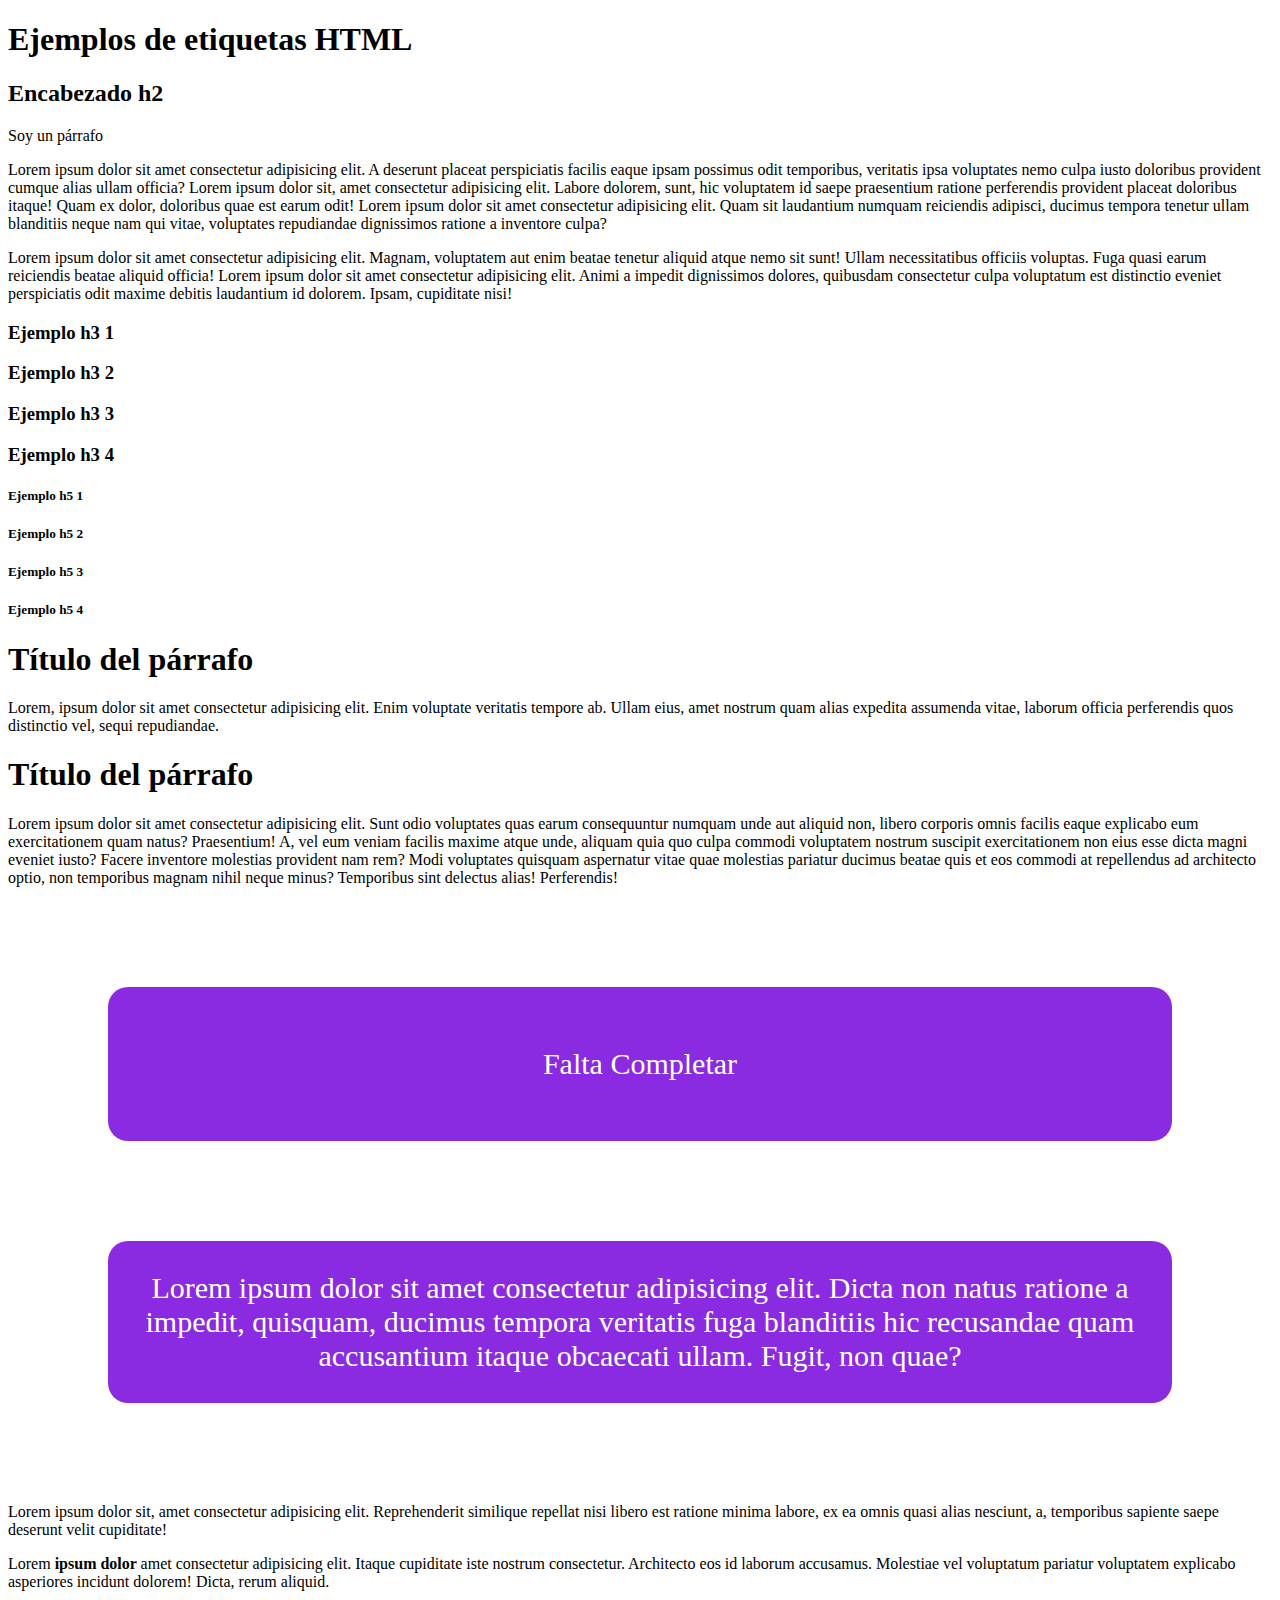
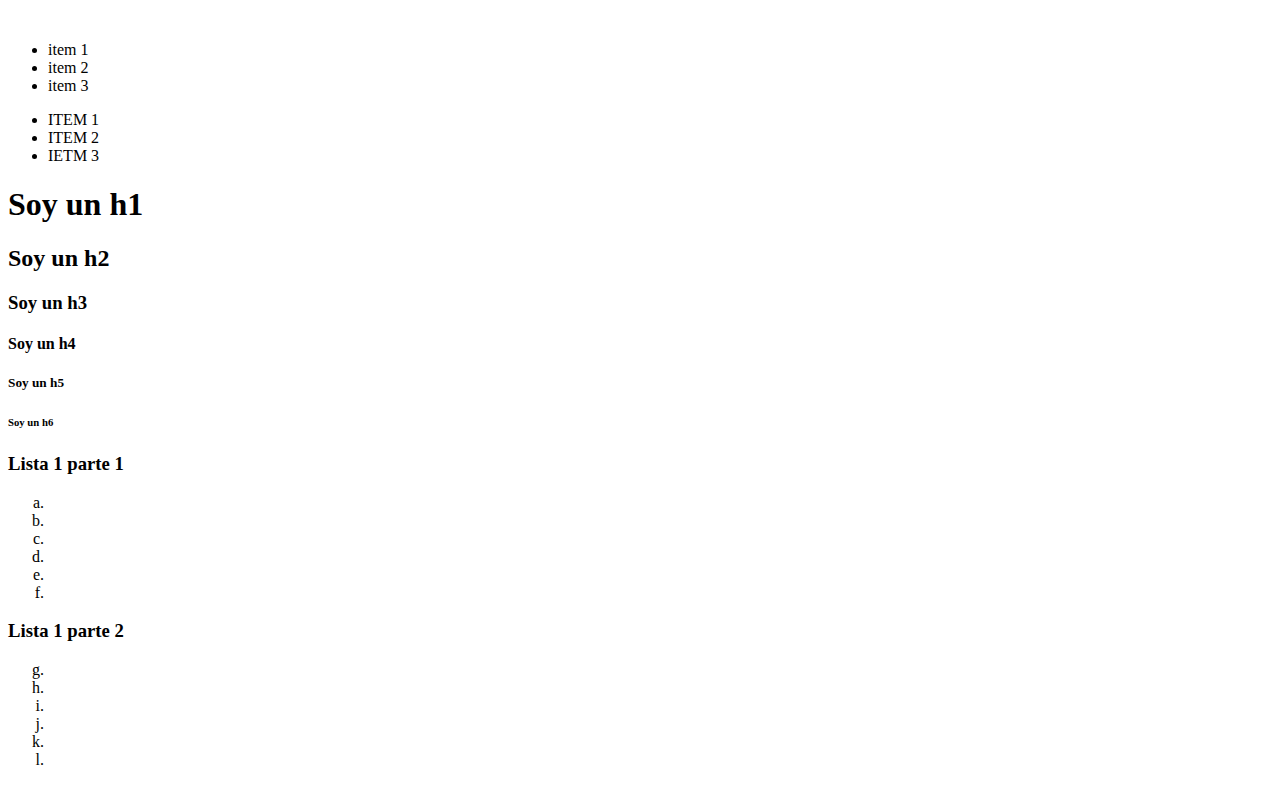
<file: HTML CLASES/index.html>
<!-- html:5 -->
<!-- ! -->
<!DOCTYPE html>
<html lang="es">

<head>
    <meta charset="UTF-8">
    <meta name="viewport" content="width=device-width, initial-scale=1.0">
    <title>Ejemplo Semana 01</title>
    <style>
        .alerta{
            background-color: blueviolet;
            padding: 30px;
            font-size: 30px;
            color: white;
            border-radius: 20px;
            margin: 100px;
            text-align: center;
        }

        .noticia{
            background-color: blueviolet;
            padding: 30px;
            font-size: 30px;
            color: white;
            border-radius: 20px;
            margin: 100px;
            text-align: center;
        }
    </style>
</head>

<body>
    <h1>Ejemplos de etiquetas HTML</h1>
    <h2>Encabezado h2</h2>
    <p>Soy un párrafo</p>
    <p>
        <!-- lorem -->
        Lorem ipsum dolor sit amet consectetur adipisicing elit. A deserunt placeat perspiciatis facilis eaque ipsam
        possimus odit temporibus, veritatis ipsa voluptates nemo culpa iusto doloribus provident cumque alias ullam
        officia?
        Lorem ipsum dolor sit, amet consectetur adipisicing elit. Labore dolorem, sunt, hic voluptatem id saepe
        praesentium ratione perferendis provident placeat doloribus itaque! Quam ex dolor, doloribus quae est earum
        odit!
        Lorem ipsum dolor sit amet consectetur adipisicing elit. Quam sit laudantium numquam reiciendis adipisci,
        ducimus tempora tenetur ullam blanditiis neque nam qui vitae, voluptates repudiandae dignissimos ratione a
        inventore culpa?
    </p>
    <p>
        Lorem ipsum dolor sit amet consectetur adipisicing elit. Magnam, voluptatem aut enim beatae tenetur aliquid
        atque nemo sit sunt! Ullam necessitatibus officiis voluptas. Fuga quasi earum reiciendis beatae aliquid officia!
        Lorem ipsum dolor sit amet consectetur adipisicing elit. Animi a impedit dignissimos dolores, quibusdam
        consectetur culpa voluptatum est distinctio eveniet perspiciatis odit maxime debitis laudantium id dolorem.
        Ipsam, cupiditate nisi!
    </p>
    <!-- h3*4 -->
    <h3>Ejemplo h3 1</h3>
    <h3>Ejemplo h3 2</h3>
    <h3>Ejemplo h3 3</h3>
    <h3>Ejemplo h3 4</h3>
    <!-- control + d -->
    <h5>Ejemplo h5 1</h5>
    <h5>Ejemplo h5 2</h5>
    <h5>Ejemplo h5 3</h5>
    <h5>Ejemplo h5 4</h5>

    <div>
        <h1>Título del párrafo</h1>
        <p>Lorem, ipsum dolor sit amet consectetur adipisicing elit. Enim voluptate veritatis tempore ab. Ullam eius,
            amet nostrum quam alias expedita assumenda vitae, laborum officia perferendis quos distinctio vel, sequi
            repudiandae.</p>
    </div>
    <!-- div>h1+p -->
    <div>
        <h1>Título del párrafo</h1>
        <p>Lorem ipsum dolor sit amet consectetur adipisicing elit. Sunt odio voluptates quas earum consequuntur numquam
            unde aut aliquid non, libero corporis omnis facilis eaque explicabo eum exercitationem quam natus?
            Praesentium!
            A, vel eum veniam facilis maxime atque unde, aliquam quia quo culpa commodi voluptatem nostrum suscipit
            exercitationem non eius esse dicta magni eveniet iusto? Facere inventore molestias provident nam rem?
            Modi voluptates quisquam aspernatur vitae quae molestias pariatur ducimus beatae quis et eos commodi at
            repellendus ad architecto optio, non temporibus magnam nihil neque minus? Temporibus sint delectus alias!
            Perferendis!</p>
    </div>
    <!-- Como generar una alerta con texto -->
    <div class="alerta">
        <p>Falta Completar</p>
    </div>
<!-- p.alerta>lorem -->
    <p class="alerta">Lorem ipsum dolor sit amet consectetur adipisicing elit. Dicta non natus ratione a impedit, quisquam, ducimus tempora veritatis fuga blanditiis hic recusandae quam accusantium itaque obcaecati ullam. Fugit, non quae?</p>
<!-- p.noticia>lorem -->
    <p class="noticial">Lorem ipsum dolor sit, amet consectetur adipisicing elit. Reprehenderit similique repellat nisi libero est ratione minima labore, ex ea omnis quasi alias nesciunt, a, temporibus sapiente saepe deserunt velit cupiditate!</p>
    <p>
        Lorem <strong>ipsum dolor </strong> amet consectetur adipisicing elit. Itaque cupiditate iste nostrum consectetur. Architecto eos id laborum accusamus. Molestiae vel voluptatum pariatur voluptatem explicabo asperiores incidunt dolorem! Dicta, rerum aliquid.
    </p>
    <!-- Falta continuar con $ . # -->
     <br>
    <ul>
        <li>item 1</li>
        <li>item 2</li>
        <li>item 3</li>
    </ul>
    <!-- ul>li*3{item $} -->
    <ul>
        <li>ITEM 1</li>
        <li>ITEM 2</li>
        <li>IETM 3</li>
    </ul>
    <!-- h$*6{soy un h$} -->
    <h1>Soy un h1</h1>
    <h2>Soy un h2</h2>
    <h3>Soy un h3</h3>
    <h4>Soy un h4</h4>
    <h5>Soy un h5</h5>
    <h6>Soy un h6</h6>

    <h3>Lista 1 parte 1</h3>
    <ol type="a">
        <li></li>
        <li></li>
        <li></li>
        <li></li>
        <li></li>
        <li></li>
    </ol>
    
    <h3>Lista 1 parte 2</h3>
    <ol type="a" start="7">
        <li></li>
        <li></li>
        <li></li>
        <li></li>
        <li></li>
        <li></li>
    </ol>
</body>

</html>
</file>
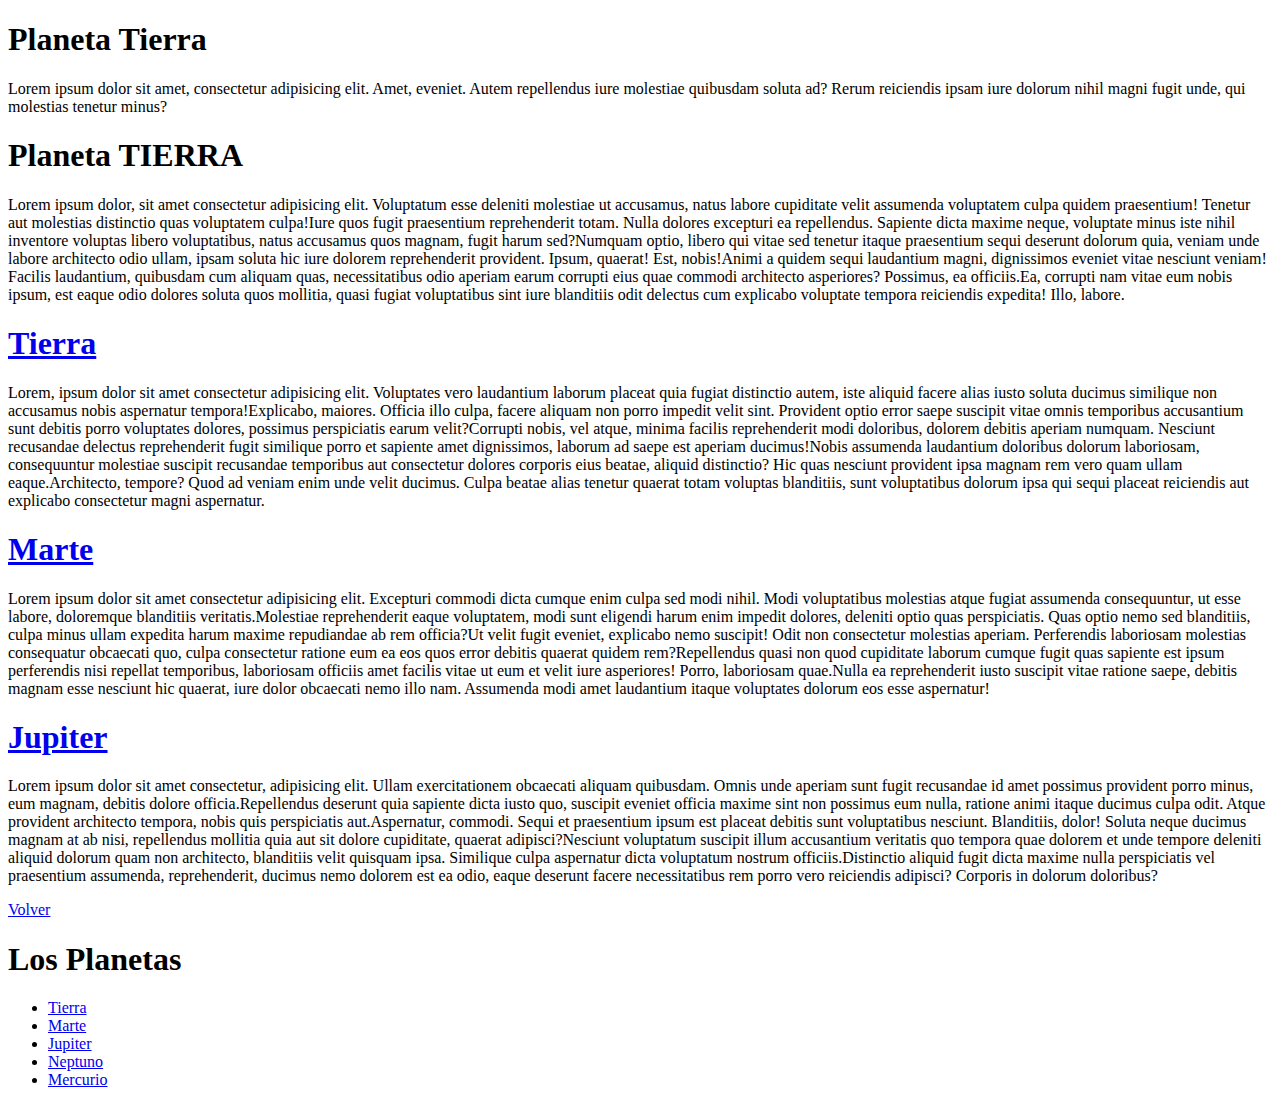
<file: HTML CLASES/planetas.html>
<!DOCTYPE html>
<html lang="en">
<head>
    <meta charset="UTF-8">
    <meta name="viewport" content="width=device-width, initial-scale=1.0">
    <title>Planetas</title>
</head>
<body>
    <div>
    <h1 id="inicio">Planeta Tierra</h1>
    <p>Lorem ipsum dolor sit amet, consectetur adipisicing elit. Amet, eveniet. Autem repellendus iure molestiae quibusdam soluta ad? Rerum reiciendis ipsam iure dolorum nihil magni fugit unde, qui molestias tenetur minus?</p>
    </div>
    <div>
        <!-- h1+p>lorem*5 -->
    <h1>Planeta TIERRA</h1>
    <p><span>Lorem ipsum dolor, sit amet consectetur adipisicing elit. Voluptatum esse deleniti molestiae ut accusamus, natus labore cupiditate velit assumenda voluptatem culpa quidem praesentium! Tenetur aut molestias distinctio quas voluptatem culpa!</span><span>Iure quos fugit praesentium reprehenderit totam. Nulla dolores excepturi ea repellendus. Sapiente dicta maxime neque, voluptate minus iste nihil inventore voluptas libero voluptatibus, natus accusamus quos magnam, fugit harum sed?</span><span>Numquam optio, libero qui vitae sed tenetur itaque praesentium sequi deserunt dolorum quia, veniam unde labore architecto odio ullam, ipsam soluta hic iure dolorem reprehenderit provident. Ipsum, quaerat! Est, nobis!</span><span>Animi a quidem sequi laudantium magni, dignissimos eveniet vitae nesciunt veniam! Facilis laudantium, quibusdam cum aliquam quas, necessitatibus odio aperiam earum corrupti eius quae commodi architecto asperiores? Possimus, ea officiis.</span><span>Ea, corrupti nam vitae eum nobis ipsum, est eaque odio dolores soluta quos mollitia, quasi fugiat voluptatibus sint iure blanditiis odit delectus cum explicabo voluptate tempora reiciendis expedita! Illo, labore.</span></p>
    </div>
    <div>
        <!-- (h1+p>lorem*5)*3 -->
        <h1 id="Tierra"><a href="../Planetas/tierra.html" target="_blank">Tierra</a></h1>
        <p><span>Lorem, ipsum dolor sit amet consectetur adipisicing elit. Voluptates vero laudantium laborum placeat quia fugiat distinctio autem, iste aliquid facere alias iusto soluta ducimus similique non accusamus nobis aspernatur tempora!</span><span>Explicabo, maiores. Officia illo culpa, facere aliquam non porro impedit velit sint. Provident optio error saepe suscipit vitae omnis temporibus accusantium sunt debitis porro voluptates dolores, possimus perspiciatis earum velit?</span><span>Corrupti nobis, vel atque, minima facilis reprehenderit modi doloribus, dolorem debitis aperiam numquam. Nesciunt recusandae delectus reprehenderit fugit similique porro et sapiente amet dignissimos, laborum ad saepe est aperiam ducimus!</span><span>Nobis assumenda laudantium doloribus dolorum laboriosam, consequuntur molestiae suscipit recusandae temporibus aut consectetur dolores corporis eius beatae, aliquid distinctio? Hic quas nesciunt provident ipsa magnam rem vero quam ullam eaque.</span><span>Architecto, tempore? Quod ad veniam enim unde velit ducimus. Culpa beatae alias tenetur quaerat totam voluptas blanditiis, sunt voluptatibus dolorum ipsa qui sequi placeat reiciendis aut explicabo consectetur magni aspernatur.</span></p> 
        <h1 id="Marte"><a href="../Planetas/marte.html" target="_blank">Marte</a></h1>
        <p><span>Lorem ipsum dolor sit amet consectetur adipisicing elit. Excepturi commodi dicta cumque enim culpa sed modi nihil. Modi voluptatibus molestias atque fugiat assumenda consequuntur, ut esse labore, doloremque blanditiis veritatis.</span><span>Molestiae reprehenderit eaque voluptatem, modi sunt eligendi harum enim impedit dolores, deleniti optio quas perspiciatis. Quas optio nemo sed blanditiis, culpa minus ullam expedita harum maxime repudiandae ab rem officia?</span><span>Ut velit fugit eveniet, explicabo nemo suscipit! Odit non consectetur molestias aperiam. Perferendis laboriosam molestias consequatur obcaecati quo, culpa consectetur ratione eum ea eos quos error debitis quaerat quidem rem?</span><span>Repellendus quasi non quod cupiditate laborum cumque fugit quas sapiente est ipsum perferendis nisi repellat temporibus, laboriosam officiis amet facilis vitae ut eum et velit iure asperiores! Porro, laboriosam quae.</span><span>Nulla ea reprehenderit iusto suscipit vitae ratione saepe, debitis magnam esse nesciunt hic quaerat, iure dolor obcaecati nemo illo nam. Assumenda modi amet laudantium itaque voluptates dolorum eos esse aspernatur!</span></p>

        <h1 id="Jupiter"><a href="../Planetas/jupiter.html" target="_blank">Jupiter</a></h1>
        <p><span>Lorem ipsum dolor sit amet consectetur, adipisicing elit. Ullam exercitationem obcaecati aliquam quibusdam. Omnis unde aperiam sunt fugit recusandae id amet possimus provident porro minus, eum magnam, debitis dolore officia.</span><span>Repellendus deserunt quia sapiente dicta iusto quo, suscipit eveniet officia maxime sint non possimus eum nulla, ratione animi itaque ducimus culpa odit. Atque provident architecto tempora, nobis quis perspiciatis aut.</span><span>Aspernatur, commodi. Sequi et praesentium ipsum est placeat debitis sunt voluptatibus nesciunt. Blanditiis, dolor! Soluta neque ducimus magnam at ab nisi, repellendus mollitia quia aut sit dolore cupiditate, quaerat adipisci?</span><span>Nesciunt voluptatum suscipit illum accusantium veritatis quo tempora quae dolorem et unde tempore deleniti aliquid dolorum quam non architecto, blanditiis velit quisquam ipsa. Similique culpa aspernatur dicta voluptatum nostrum officiis.</span><span>Distinctio aliquid fugit dicta maxime nulla perspiciatis vel praesentium assumenda, reprehenderit, ducimus nemo dolorem est ea odio, eaque deserunt facere necessitatibus rem porro vero reiciendis adipisci? Corporis in dolorum doloribus?</span></p>
    </div>
    <a href="#inicio">Volver</a>
    <h1>Los Planetas</h1>
    <!-- ul>li*5>a -->
    <ul>
        <li><a href="#Tierra">Tierra</a></li>
        <li><a href="#Marte">Marte</a></li>
        <li><a href="#Jupiter">Jupiter</a></li>
        <li><a href="../Planetas/neptuno.html" target="_blank">Neptuno</a></li>
        <li><a href="https://es.wikipedia.org/wiki/Mercurio_(planeta)" target="_blank">Mercurio</a></li>
    </ul>




    
</body>
</html>
</file>
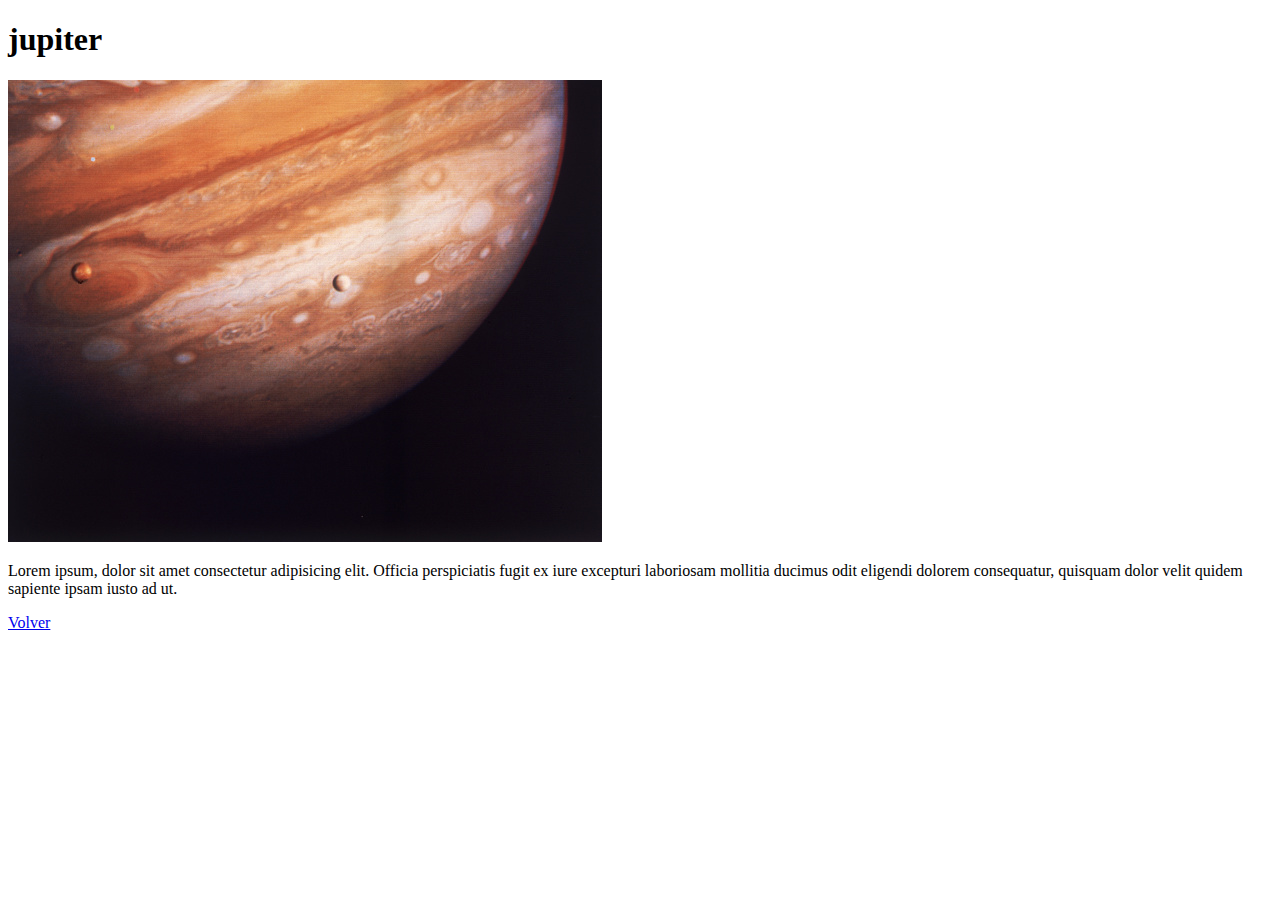
<file: Planetas/jupiter.html>
<!DOCTYPE html>
<html lang="en">
<head>
    <meta charset="UTF-8">
    <meta name="viewport" content="width=device-width, initial-scale=1.0">
    <title>jupiter</title>
</head>
<body>
    <h1>jupiter</h1>
    <img src="../imagenes/jupiter.jpg" alt="Planeta Jupiter">
    <p>Lorem ipsum, dolor sit amet consectetur adipisicing elit. Officia perspiciatis fugit ex iure excepturi laboriosam mollitia ducimus odit eligendi dolorem consequatur, quisquam dolor velit quidem sapiente ipsam iusto ad ut.</p>
    <a href="../HTML CLASES/planetas.html">Volver</a>
</body>
</html>
</file>
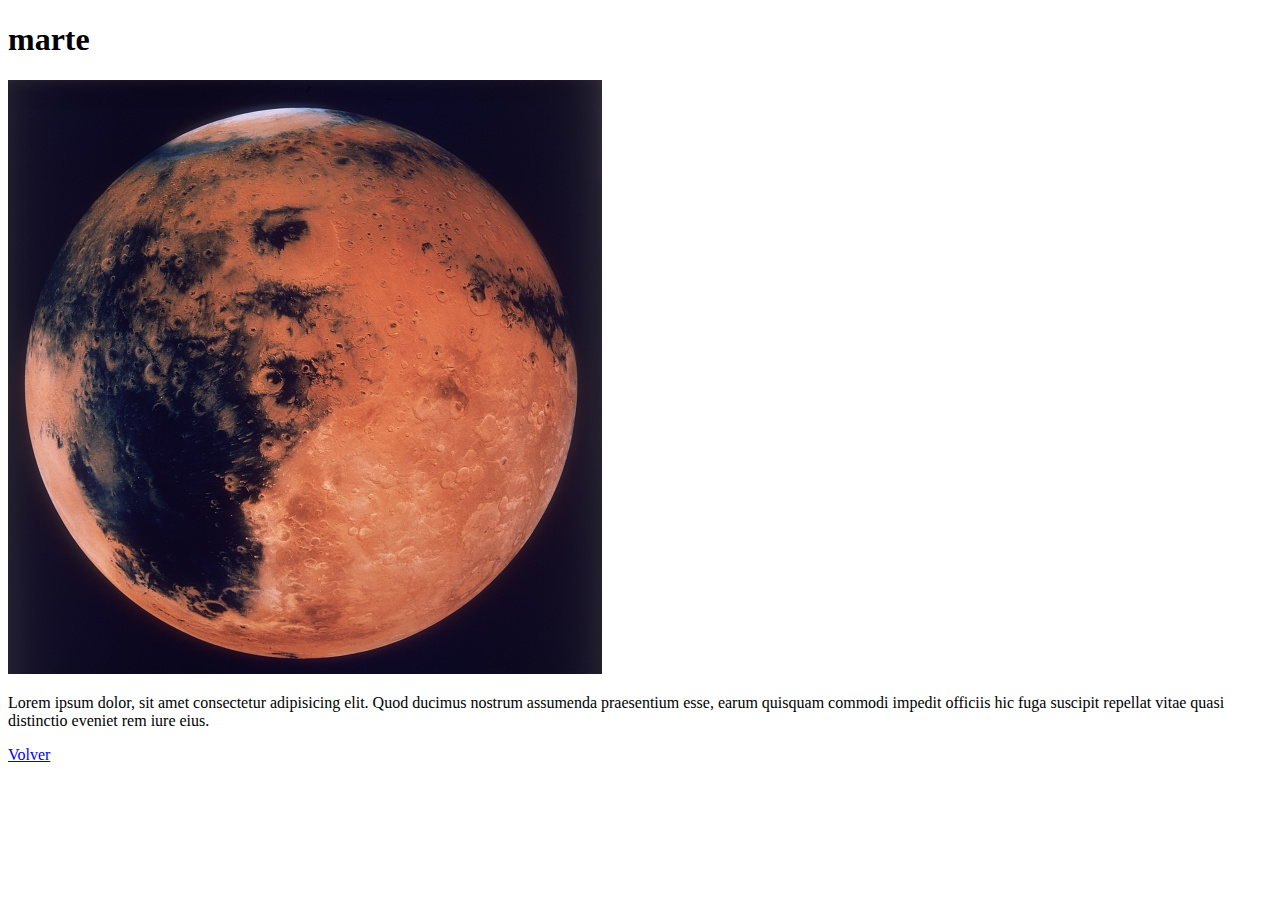
<file: Planetas/marte.html>
<!DOCTYPE html>
<html lang="en">
<head>
    <meta charset="UTF-8">
    <meta name="viewport" content="width=device-width, initial-scale=1.0">
    <title>Marte</title>
</head>
<body>
    <h1>marte</h1>
    <img src="../imagenes/marte.jpg" alt="Planeta Marte">
    <p>Lorem ipsum dolor, sit amet consectetur adipisicing elit. Quod ducimus nostrum assumenda praesentium esse, earum quisquam commodi impedit officiis hic fuga suscipit repellat vitae quasi distinctio eveniet rem iure eius.</p>
    <a href="../HTML CLASES/planetas.html">Volver</a>
</body>
</html>
</file>
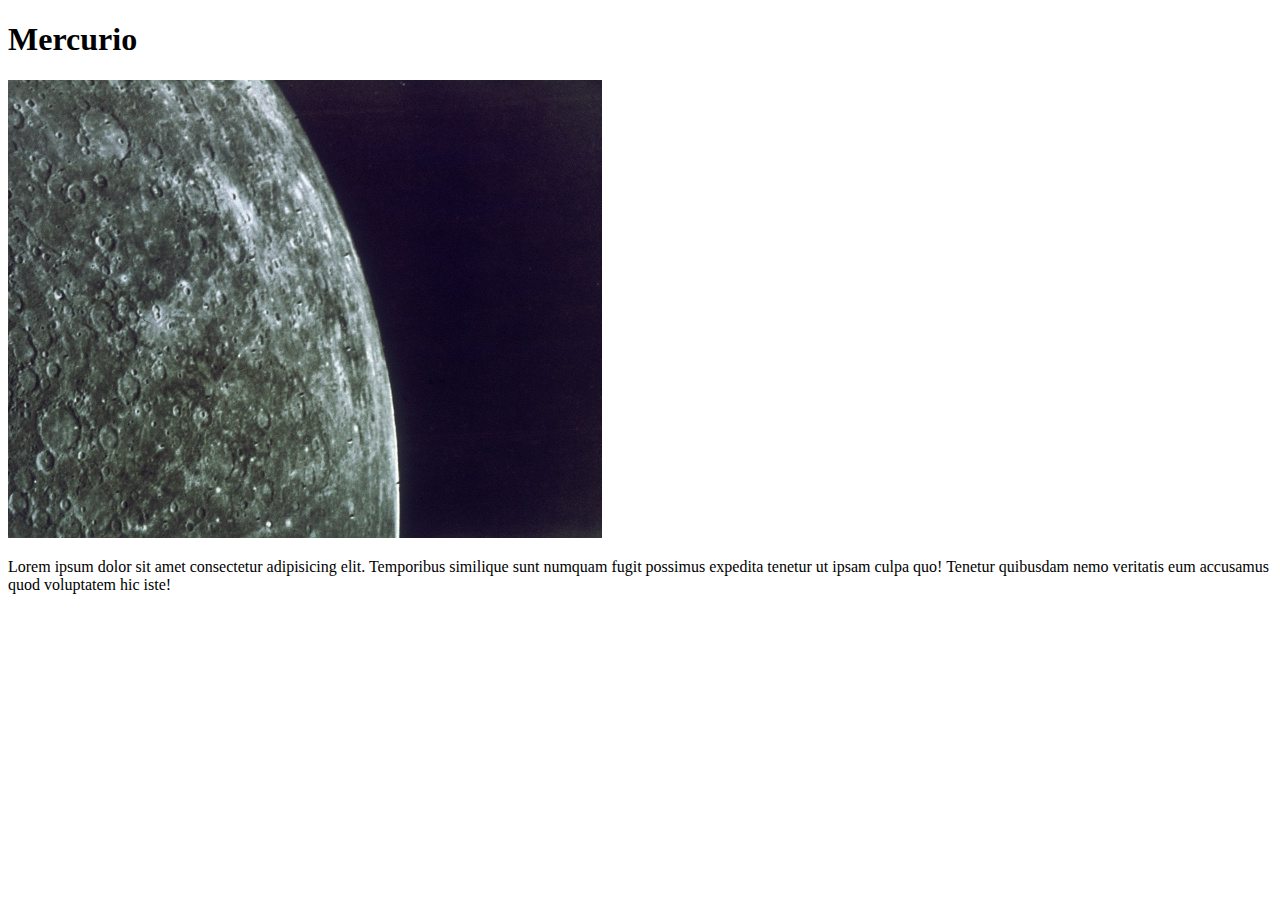
<file: Planetas/mercurio.html>
<!DOCTYPE html>
<html lang="en">
<head>
    <meta charset="UTF-8">
    <meta name="viewport" content="width=device-width, initial-scale=1.0">
    <title>Mercurio</title>
</head>
<body>
    <h1>Mercurio</h1>
    <img src="../imagenes/mercurio.jpg" alt="">
    <p>Lorem ipsum dolor sit amet consectetur adipisicing elit. Temporibus similique sunt numquam fugit possimus expedita tenetur ut ipsam culpa quo! Tenetur quibusdam nemo veritatis eum accusamus quod voluptatem hic iste!</p>
    
</body>
</html>
</file>
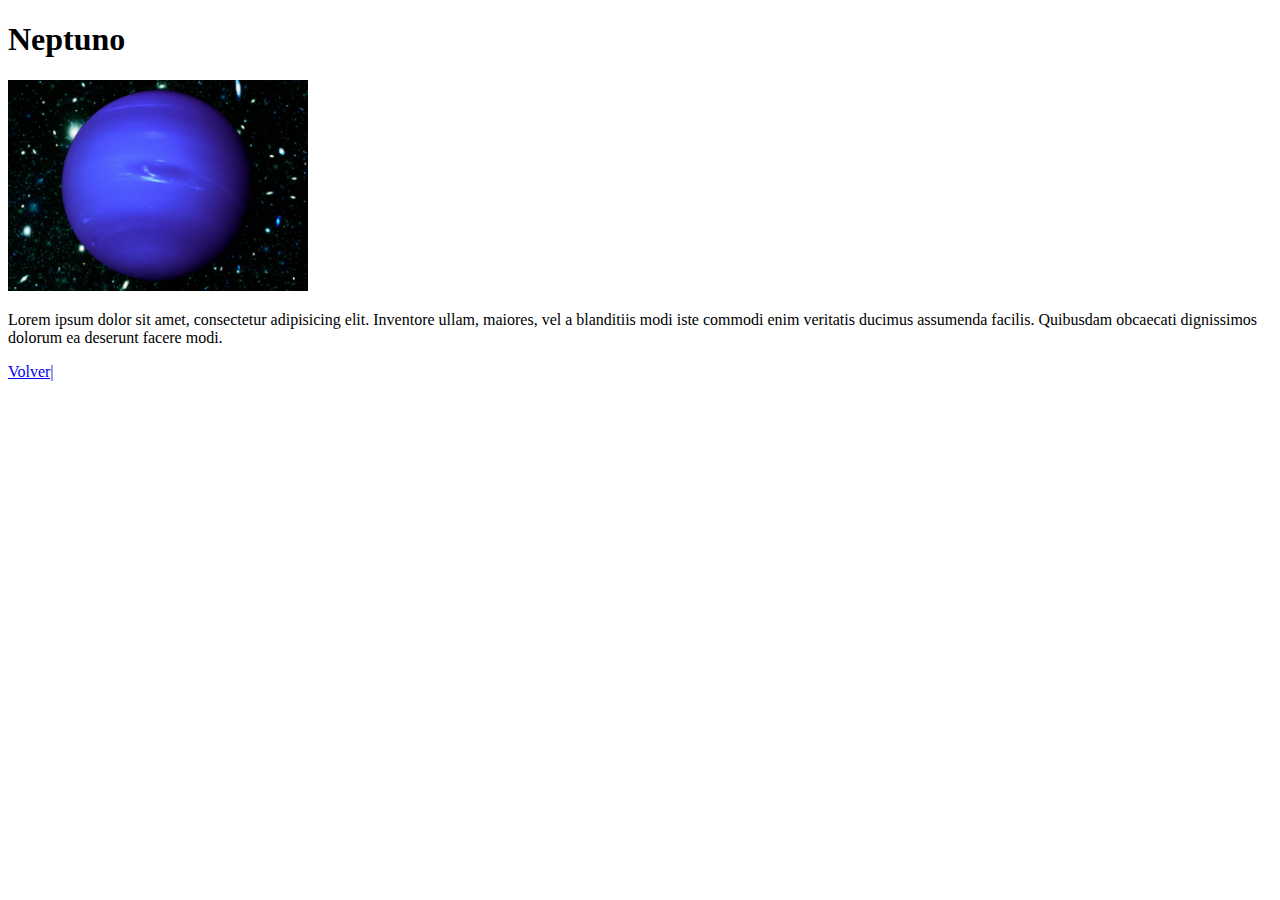
<file: Planetas/neptuno.html>
<!DOCTYPE html>
<html lang="en">
<head>
    <meta charset="UTF-8">
    <meta name="viewport" content="width=device-width, initial-scale=1.0">
    <title>Neptuno</title>
</head>
<body>
    <h1>Neptuno</h1>
    <img src="../imagenes/neptuno.webp" width="300px" alt="Planeta neptuno">
    <p>Lorem ipsum dolor sit amet, consectetur adipisicing elit. Inventore ullam, maiores, vel a blanditiis modi iste commodi enim veritatis ducimus assumenda facilis. Quibusdam obcaecati dignissimos dolorum ea deserunt facere modi.</p>

    <a href="../HTML CLASES/planetas.html">Volver|</a>
    
</body>
</html>
</file>
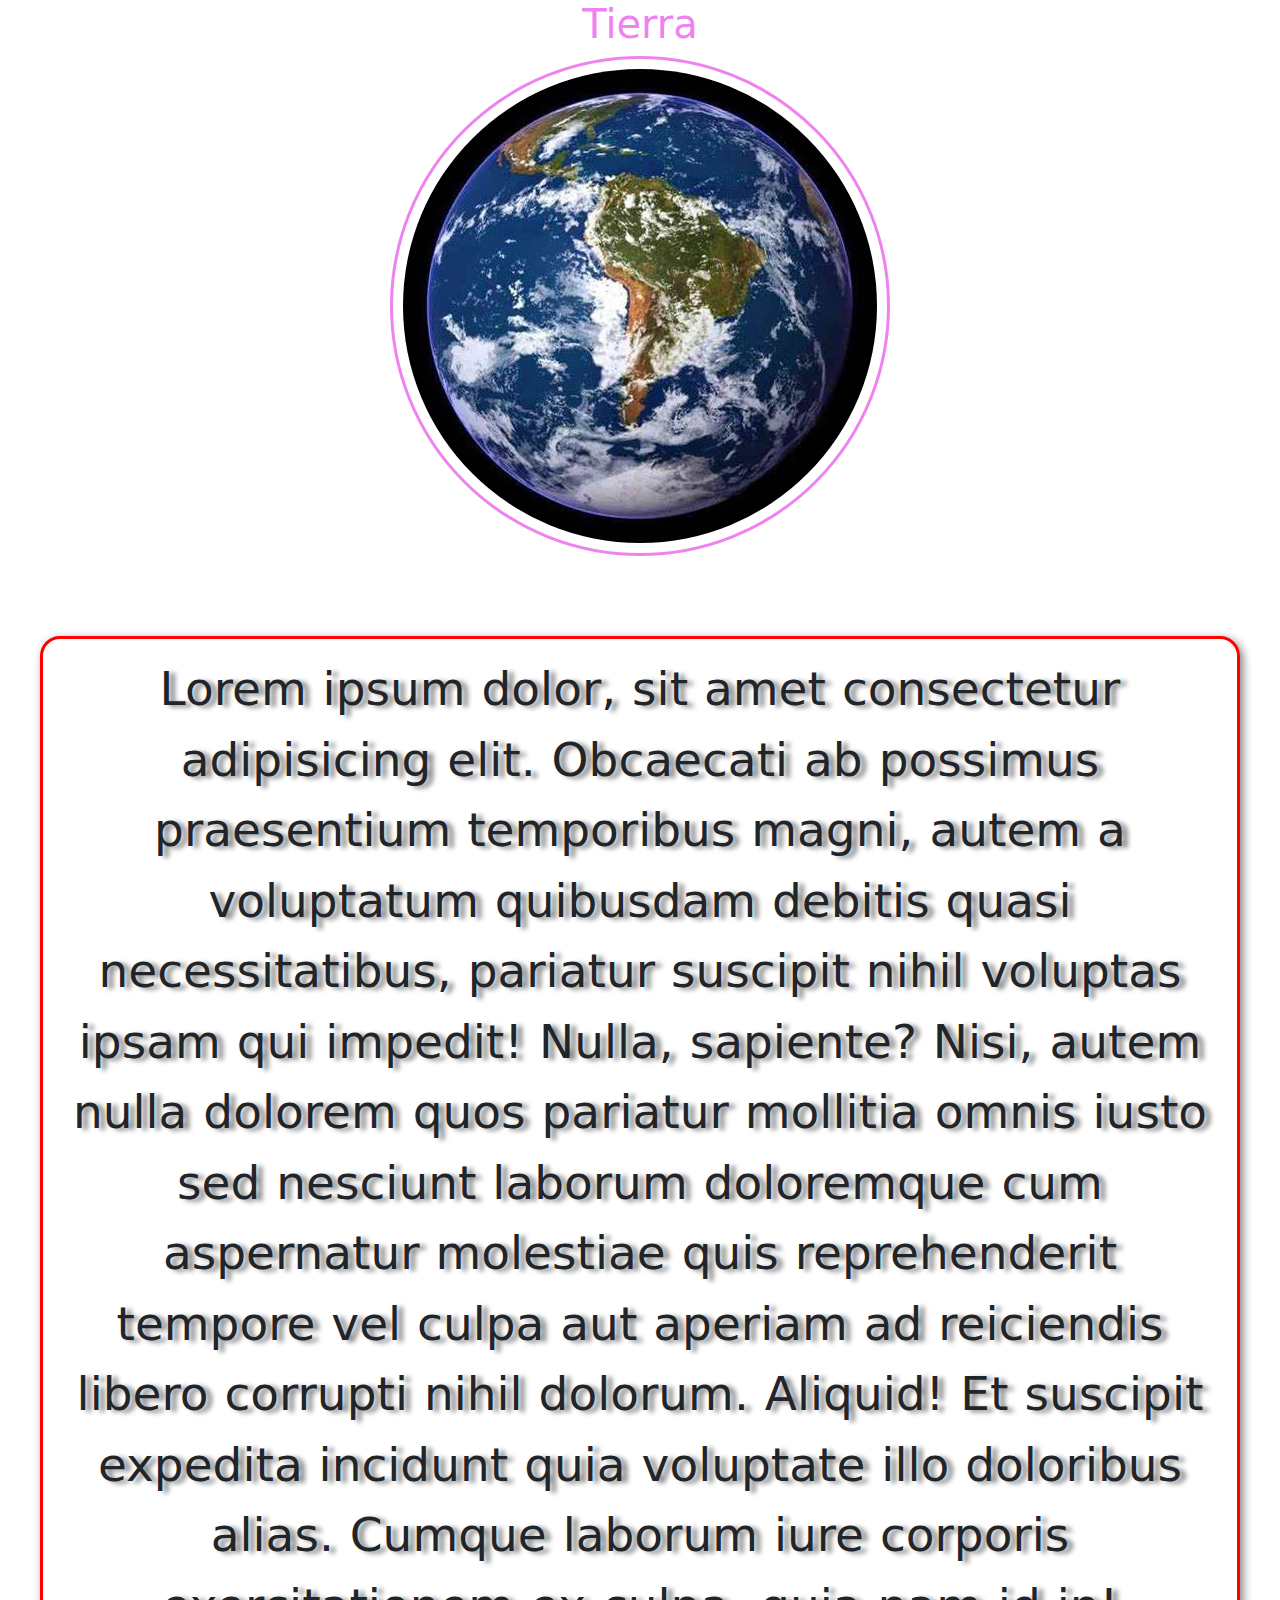
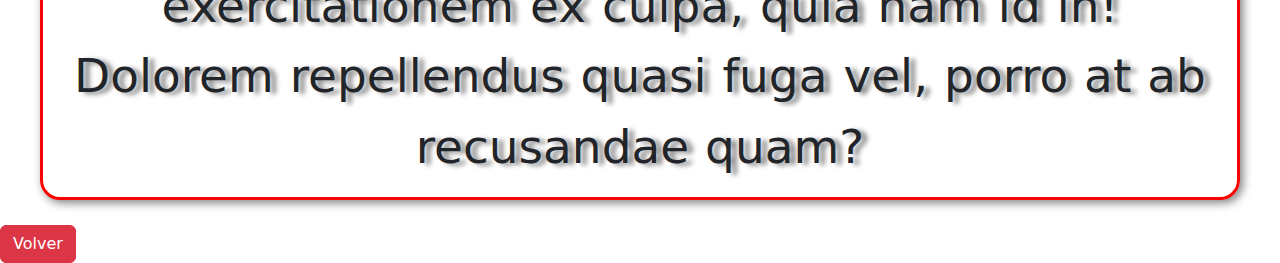
<file: Planetas/tierra.html>
<!DOCTYPE html>
<html lang="en">
<head>
    <meta charset="UTF-8">
    <meta name="viewport" content="width=device-width, initial-scale=1.0">
    <title>Tierra</title> <link href="https://cdn.jsdelivr.net/npm/bootstrap@5.3.3/dist/css/bootstrap.min.css" rel="stylesheet" integrity="sha384-QWTKZyjpPEjISv5WaRU9OFeRpok6YctnYmDr5pNlyT2bRjXh0JMhjY6hW+ALEwIH" crossorigin="anonymous">
    <link rel="stylesheet" href="../css/style.css">
</head>
<body>
    <div id="tierra">
        <h1>Tierra</h1>
        <img class="p_tierra" src="../imagenes/tierra.jpg" alt="Planeta Tierra">
    </div>
    <p>Lorem ipsum dolor, sit amet consectetur adipisicing elit. Obcaecati ab possimus praesentium temporibus magni, autem a voluptatum quibusdam debitis quasi necessitatibus, pariatur suscipit nihil voluptas ipsam qui impedit! Nulla, sapiente?
    Nisi, autem nulla dolorem quos pariatur mollitia omnis iusto sed nesciunt laborum doloremque cum aspernatur molestiae quis reprehenderit tempore vel culpa aut aperiam ad reiciendis libero corrupti nihil dolorum. Aliquid!
    Et suscipit expedita incidunt quia voluptate illo doloribus alias. Cumque laborum iure corporis exercitationem ex culpa, quia nam id in! Dolorem repellendus quasi fuga vel, porro at ab recusandae quam?</p>
    <a href="../HTML CLASES/planetas.html" class="btn btn-danger"></button>Volver</a>

</body>
</html>
</file>
<file: css/style.css>
h1{
    color: violet;
}

#tierra{
    text-align: center;

}

.p_tierra{
    border-radius: 300px;
    border: 3px solid violet;
    padding: 10px;
    margin-bottom: 55px;
}

p{
    border: 3px solid red;
    margin: 25px 40px; /* afecta arriba y abajo 40 afecta izquierda y derecha*/
    padding: 15px;
    border-radius: 20px;
    text-align: center;
    word-spacing: 1px;
    font-size: 47px;
    text-shadow: 6px 2px 5px gray;
    text-decoration: 6px gray;
    text-decoration: none;
    box-shadow: 3px 3px 10px gray;

}
</file>
